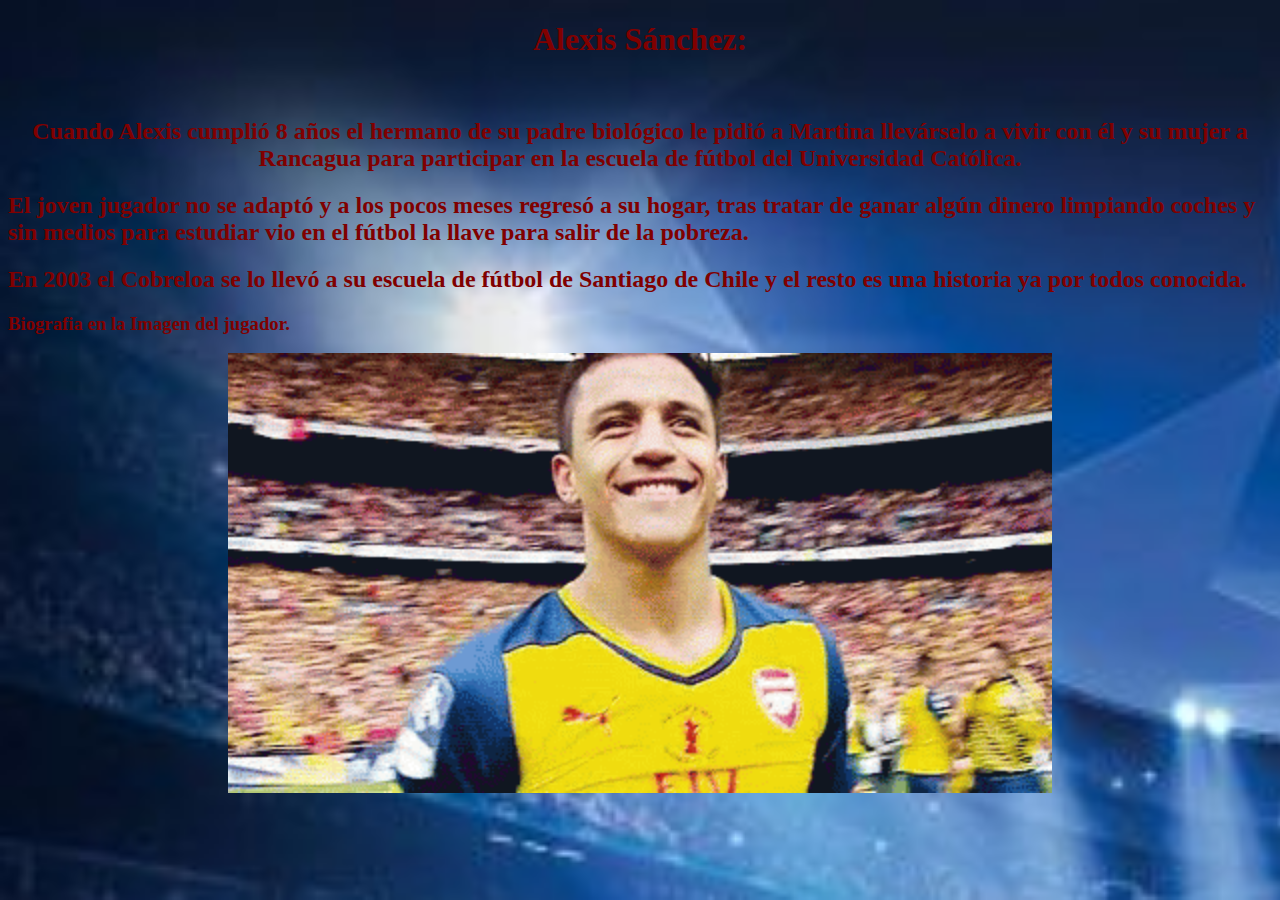
<file: alexis.html>
<!DOCTYPE html>
<html lang="en">
<head>
    <meta charset="UTF-8">
    <meta http-equiv="X-UA-Compatible" content="IE=edge">
    <meta name="viewport" content="width=device-width, initial-scale=1.0">
    <link rel="stylesheet" href="estilo.css">
    <title>Document</title>
</head>
<body>
    <font color="maroon"><center><h1>Alexis Sánchez: </h1></center><br>
        <center><h2>Cuando Alexis cumplió 8 años el hermano de su padre biológico le pidió a Martina llevárselo a vivir con él y su mujer a Rancagua para participar en la escuela de fútbol del Universidad Católica.
        </h2></center>
           <h2> El joven jugador no se adaptó y a los pocos meses regresó a su hogar, tras tratar de ganar algún dinero limpiando coches y sin medios para estudiar vio en el fútbol la llave para salir de la pobreza.
        </h2></center>    
            <h2>En 2003 el Cobreloa se lo llevó a su escuela de fútbol de Santiago de Chile y el resto es una historia ya por todos conocida. </h2></center>
        <h3>Biografia en la Imagen del jugador.</h3>
        </font>
        
        <a href="https://es.wikipedia.org/wiki/Alexis_S%C3%A1nchez">
            <center><img src="alexis.gif" width="824" height="440" >
        </center>
</body>
</html>
</file>
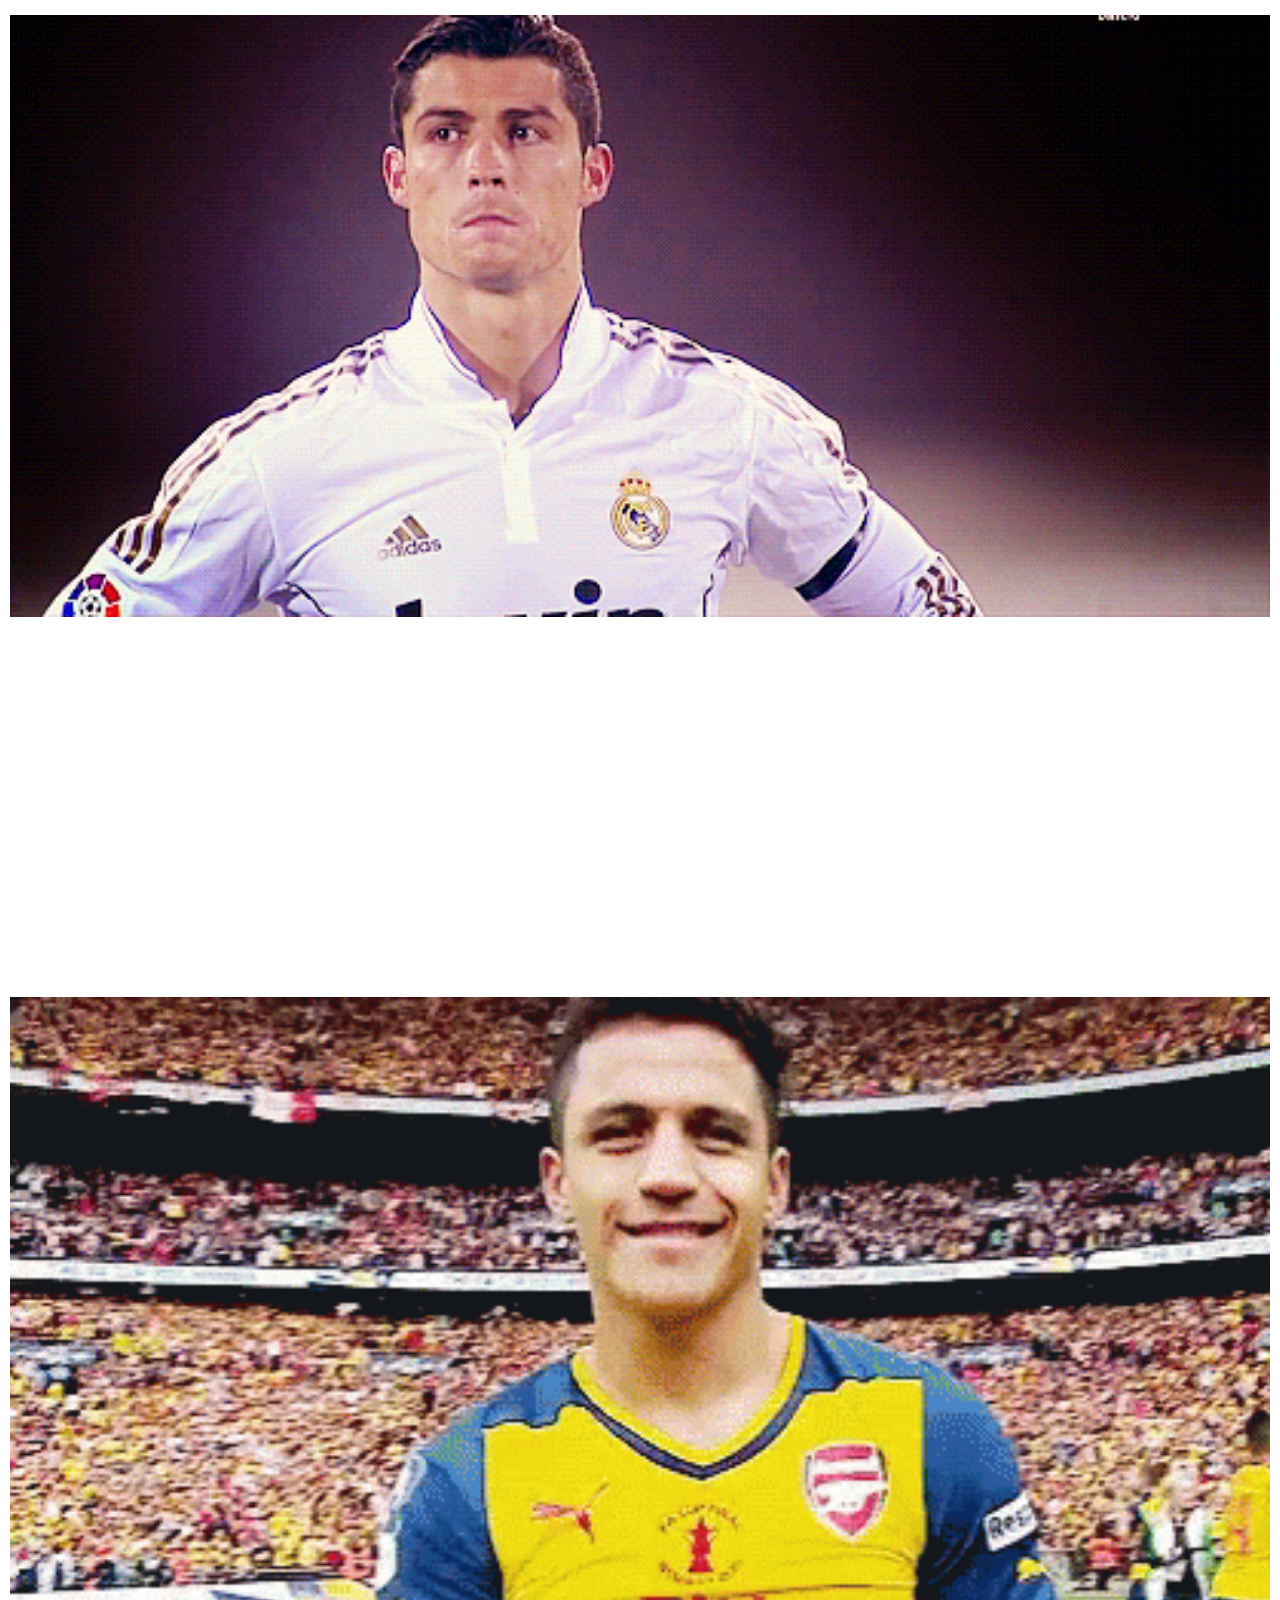
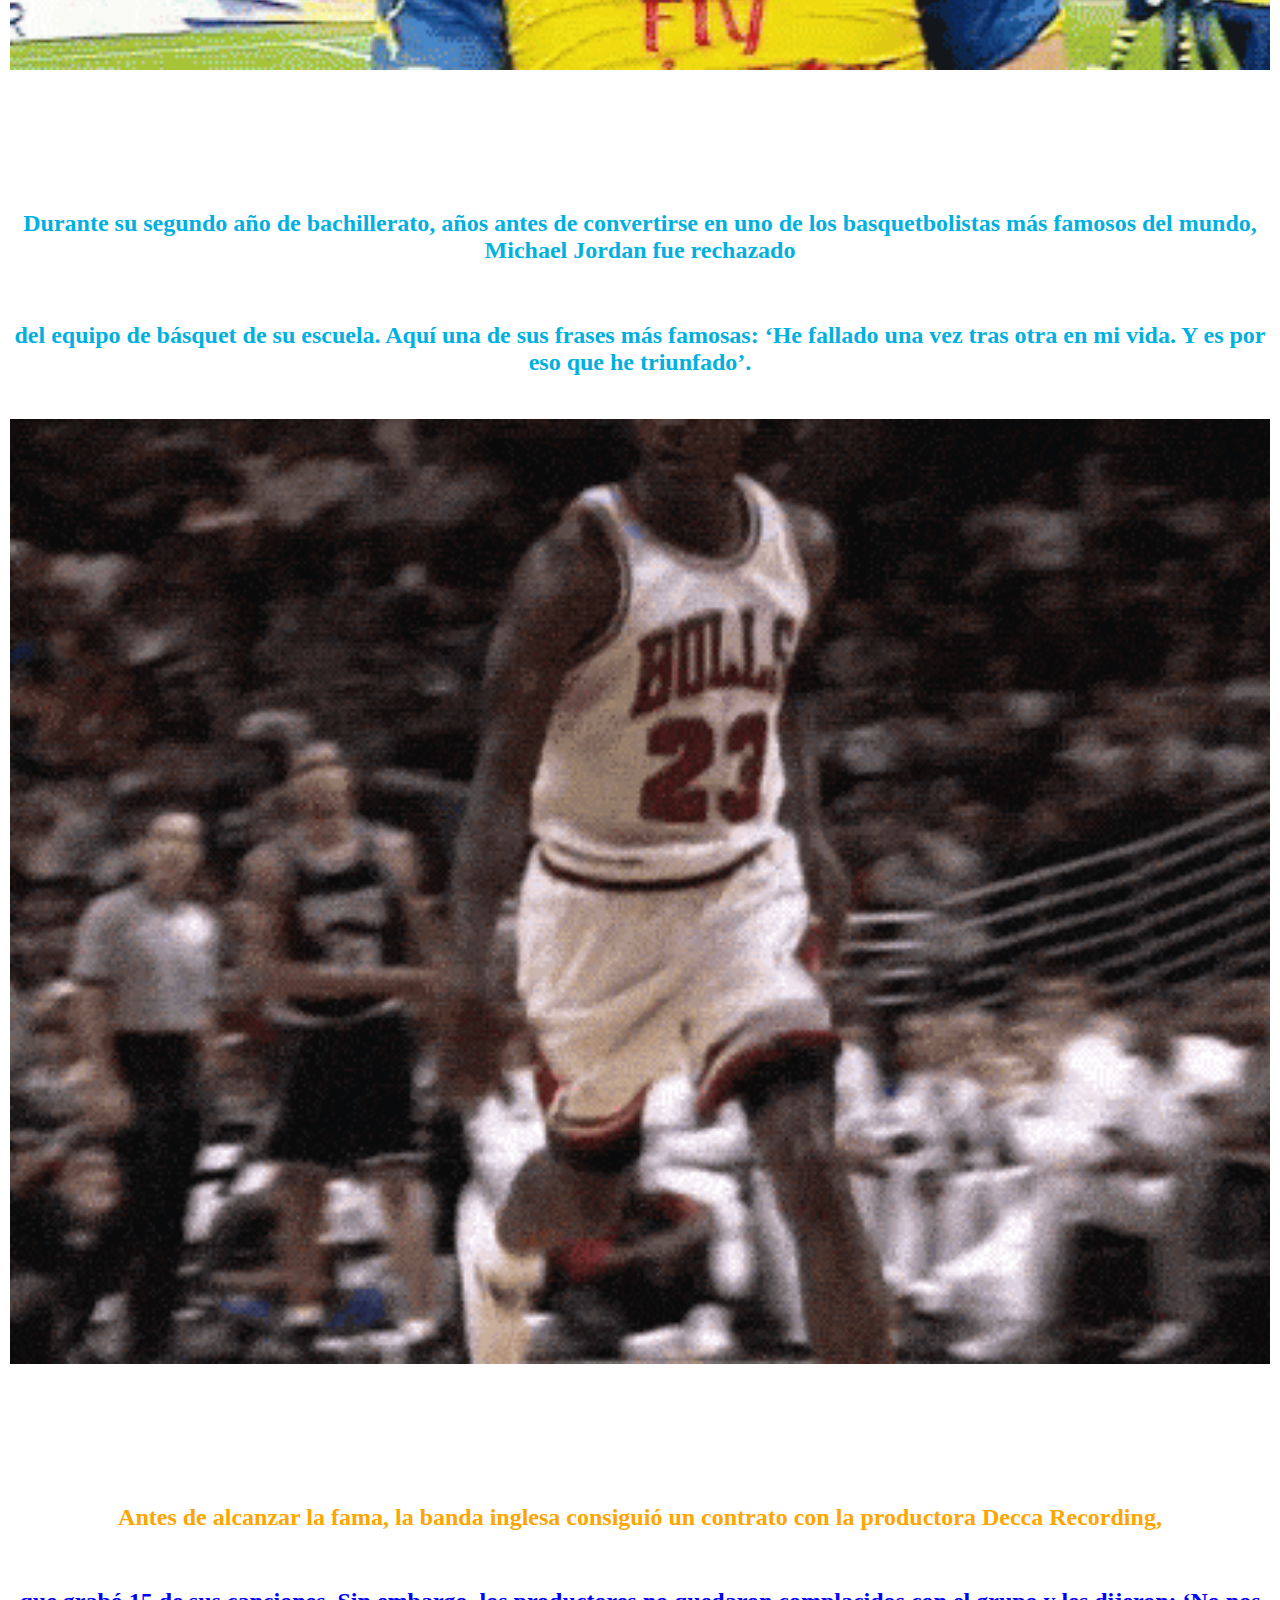
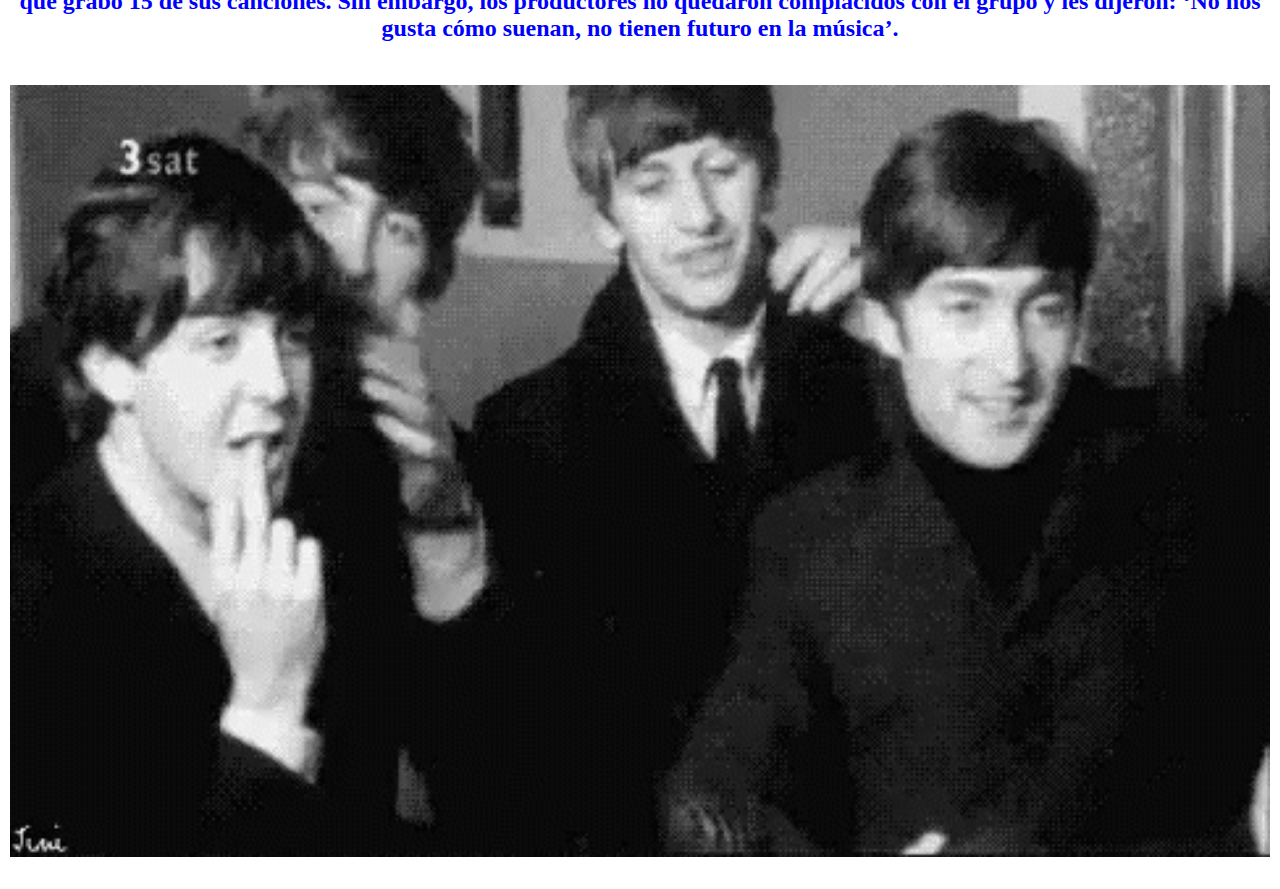
<file: galeria1.html>
<!DOCTYPE html>
<html lang="en">
<head>
    <meta charset="UTF-8">
    <title>menu</title>
    <link rel="stylesheet" href="estilos2.css">
</head>
<body>
    <div class="row">
        <div class="column">
           
        <a href="https://es.wikipedia.org/wiki/Cristiano_Ronaldo">
            <center><img src="ELBICHOOOO.gif" width="850" height="350"></center><br>
        </a>
        <font color="White"><center><h1>Alexis Sánchez: </h1></center><br>
        <center><h2>Cuando Alexis cumplió 8 años el hermano de su padre biológico le pidió a Martina llevárselo a vivir con él y su mujer a Rancagua para participar en la escuela de fútbol del Universidad Católica.
        </h2></center>
           <h2> El joven jugador no se adaptó y a los pocos meses regresó a su hogar, tras tratar de ganar algún dinero limpiando coches y sin medios para estudiar vio en el fútbol la llave para salir de la pobreza.
        </h2></center>    
            <h2>En 2003 el Cobreloa se lo llevó a su escuela de fútbol de Santiago de Chile y el resto es una historia ya por todos conocida. </h2></center>
        <h3>Biografia en la Imagen del jugador.</h3>
        </font>
        
        <a href="https://es.wikipedia.org/wiki/Alexis_S%C3%A1nchez">
            <center><img src="alexis.gif" width="824" height="440" >
        </center>
        </a>
        <br>
        <font color="White"><center><h1>Michael Jordan: </h1></center><br></font>
        <font color="Sky Blue"><center><h2>Durante su segundo año de bachillerato, años antes de convertirse en uno de los basquetbolistas más famosos del mundo, Michael Jordan fue rechazado </h2></center><br></font>
        <font color="Sky Blue"><center><h2>del equipo de básquet de su escuela. Aquí una de sus frases más famosas: ‘He fallado una vez tras otra en mi vida. Y es por eso que he triunfado’.</h2></center><br></font>
        
        <a href="https://es.wikipedia.org/wiki/Michael_Jordan">
            <center><img src="Jordan.gif" width="450" height="350" >
        </center>
        </a>
        <br>
        <font color="White"><center><h1>Los Beatles: </h1></center><br></font>
        <font color="orange"><center><h2>Antes de alcanzar la fama, la banda inglesa consiguió un contrato con la productora Decca Recording,</h2></center><br></font>
        <font color="Blue"><center><h2>que grabó 15 de sus canciones. Sin embargo, los productores no quedaron complacidos con el grupo y les dijeron: ‘No nos gusta cómo suenan, no tienen futuro en la música’.</h2></center><br></font>
        
        <a href="https://www.fnac.es/The-Beatles/ia11316/biografia">
            <center><img src="losBeatles.gif" width="450" height="350" >
        </center>
        <br>
        </div>
    </div>
</body>
</html>
</file>
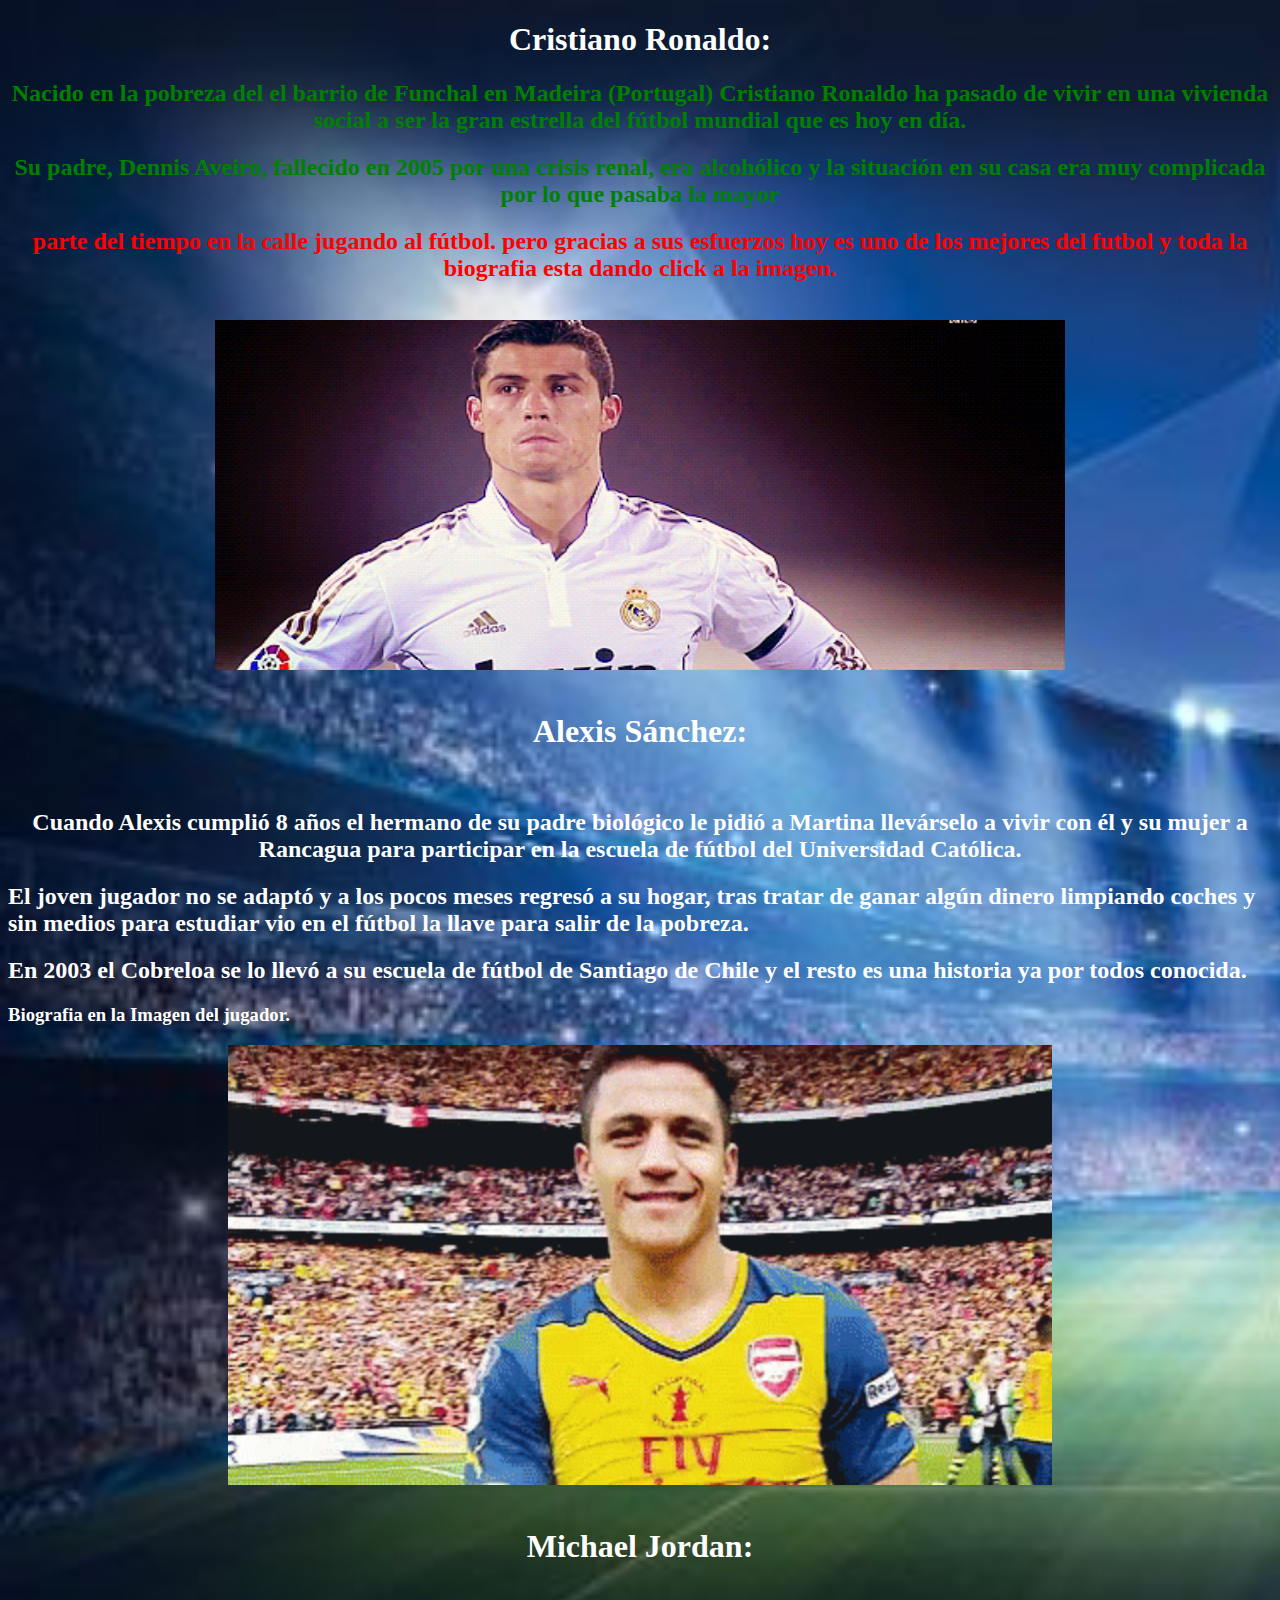
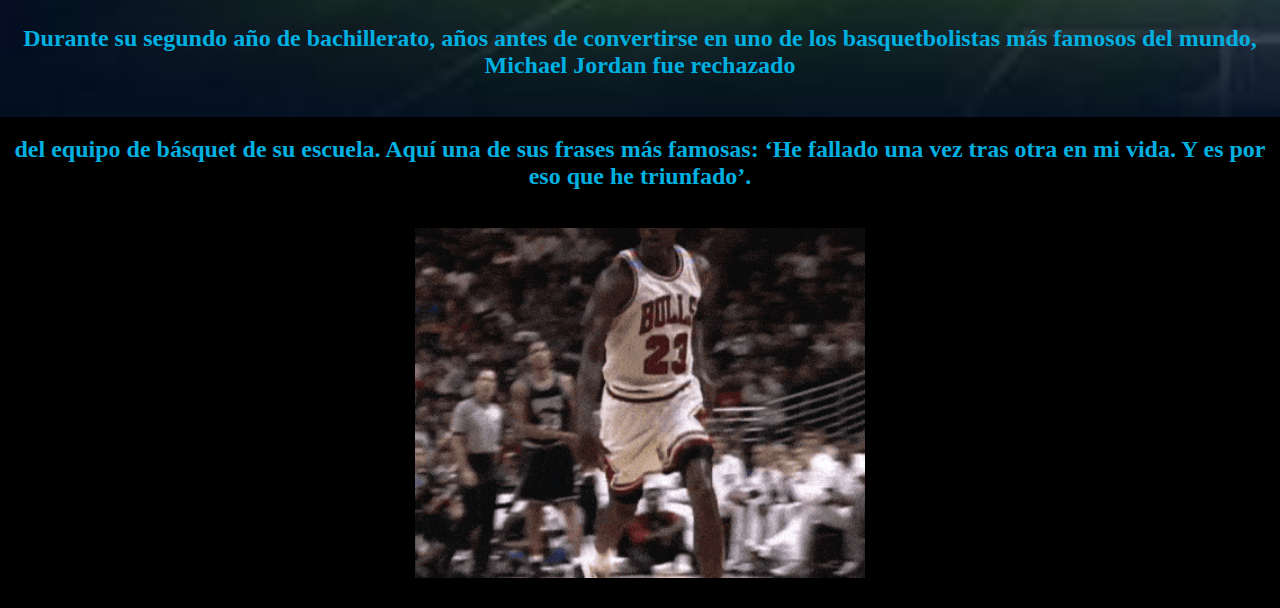
<file: imagenes.html>
<!DOCTYPE html>
<html lang="en">
<head>
    <meta charset="UTF-8">
    <meta http-equiv="X-UA-Compatible" content="IE=edge">
    <meta name="viewport" content="width=device-width, initial-scale=1.0">
    <title>Document</title>
    <link rel="stylesheet" href="estilo.css">
</head>
<body>
    
   <font color="white"><center><h1>Cristiano Ronaldo: </h1></center></font>
    <font color="Green"><center><h2>Nacido en la pobreza del el barrio de Funchal en Madeira (Portugal) Cristiano Ronaldo ha pasado de vivir en una vivienda social a ser la gran estrella del fútbol mundial que es hoy en día. </h2></center></font>
    <font color="Green"><center><h2>Su padre, Dennis Aveiro, fallecido en 2005 por una crisis renal, era alcohólico y la situación en su casa era muy complicada por lo que pasaba la mayor</h2></center></font>
    <font color="Red"><center><h2>parte del tiempo en la calle jugando al fútbol. pero gracias a sus esfuerzos hoy es uno de los mejores del futbol y toda la biografia esta dando click a la imagen.</h2></center><br></font>
<a href="https://es.wikipedia.org/wiki/Cristiano_Ronaldo">
    <center><img src="ELBICHOOOO.gif" width="850" height="350"></center><br>
</a>
<font color="White"><center><h1>Alexis Sánchez: </h1></center><br>
<center><h2>Cuando Alexis cumplió 8 años el hermano de su padre biológico le pidió a Martina llevárselo a vivir con él y su mujer a Rancagua para participar en la escuela de fútbol del Universidad Católica.
</h2></center>
   <h2> El joven jugador no se adaptó y a los pocos meses regresó a su hogar, tras tratar de ganar algún dinero limpiando coches y sin medios para estudiar vio en el fútbol la llave para salir de la pobreza.
</h2></center>    
    <h2>En 2003 el Cobreloa se lo llevó a su escuela de fútbol de Santiago de Chile y el resto es una historia ya por todos conocida. </h2></center>
<h3>Biografia en la Imagen del jugador.</h3>
</font>

<a href="https://es.wikipedia.org/wiki/Alexis_S%C3%A1nchez">
    <center><img src="alexis.gif" width="824" height="440" >
</center>
</a>
<br>
<font color="White"><center><h1>Michael Jordan: </h1></center><br></font>
<font color="Sky Blue"><center><h2>Durante su segundo año de bachillerato, años antes de convertirse en uno de los basquetbolistas más famosos del mundo, Michael Jordan fue rechazado </h2></center><br></font>
<font color="Sky Blue"><center><h2>del equipo de básquet de su escuela. Aquí una de sus frases más famosas: ‘He fallado una vez tras otra en mi vida. Y es por eso que he triunfado’.</h2></center><br></font>

<a href="https://es.wikipedia.org/wiki/Michael_Jordan">
    <center><img src="Jordan.gif" width="450" height="350" >
</center>
</a>
<br>
 
</body>
</html>
</file>
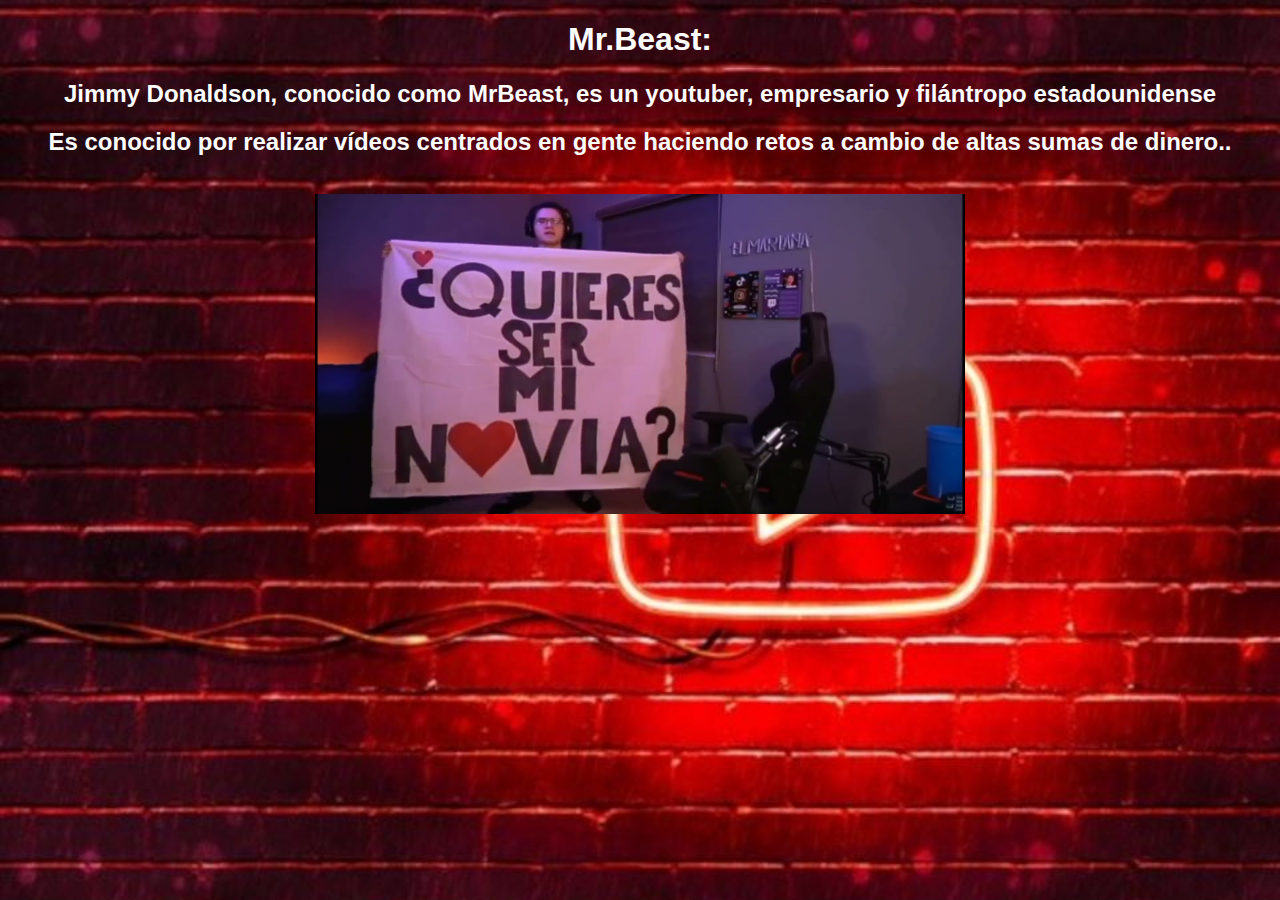
<file: Mariana.html>
<!DOCTYPE html>
<html lang="en">
<head>
    <meta charset="UTF-8">
    <meta http-equiv="X-UA-Compatible" content="IE=edge">
    <meta name="viewport" content="width=device-width, initial-scale=1.0">
    <link rel="stylesheet" href="youtube.css">
    <title>Document</title>
</head>
<body>
    <font color="white"><center><h1>Mr.Beast: </h1></center></font>
    <font color="white"><center><h2>Jimmy Donaldson, conocido como MrBeast, es un youtuber, empresario y filántropo estadounidense  </h2></center></font>
    <font color="white"><center><h2>Es conocido por realizar vídeos centrados en gente haciendo retos a cambio de altas sumas de dinero..</h2></center><br></font>
<a href="https://es.wikipedia.org/wiki/MrBeast#:~:text=Naci%C3%B3%20el%207%20de%20mayo,propietario%20del%20canal%20MrBro.%E2%80%8B">
    <center><img src="nv.jpg" width="650" height="320"></center><br>

    <audio autoplay="1" src="novia.mp3" ></audio>
</body>
</html>
</file>
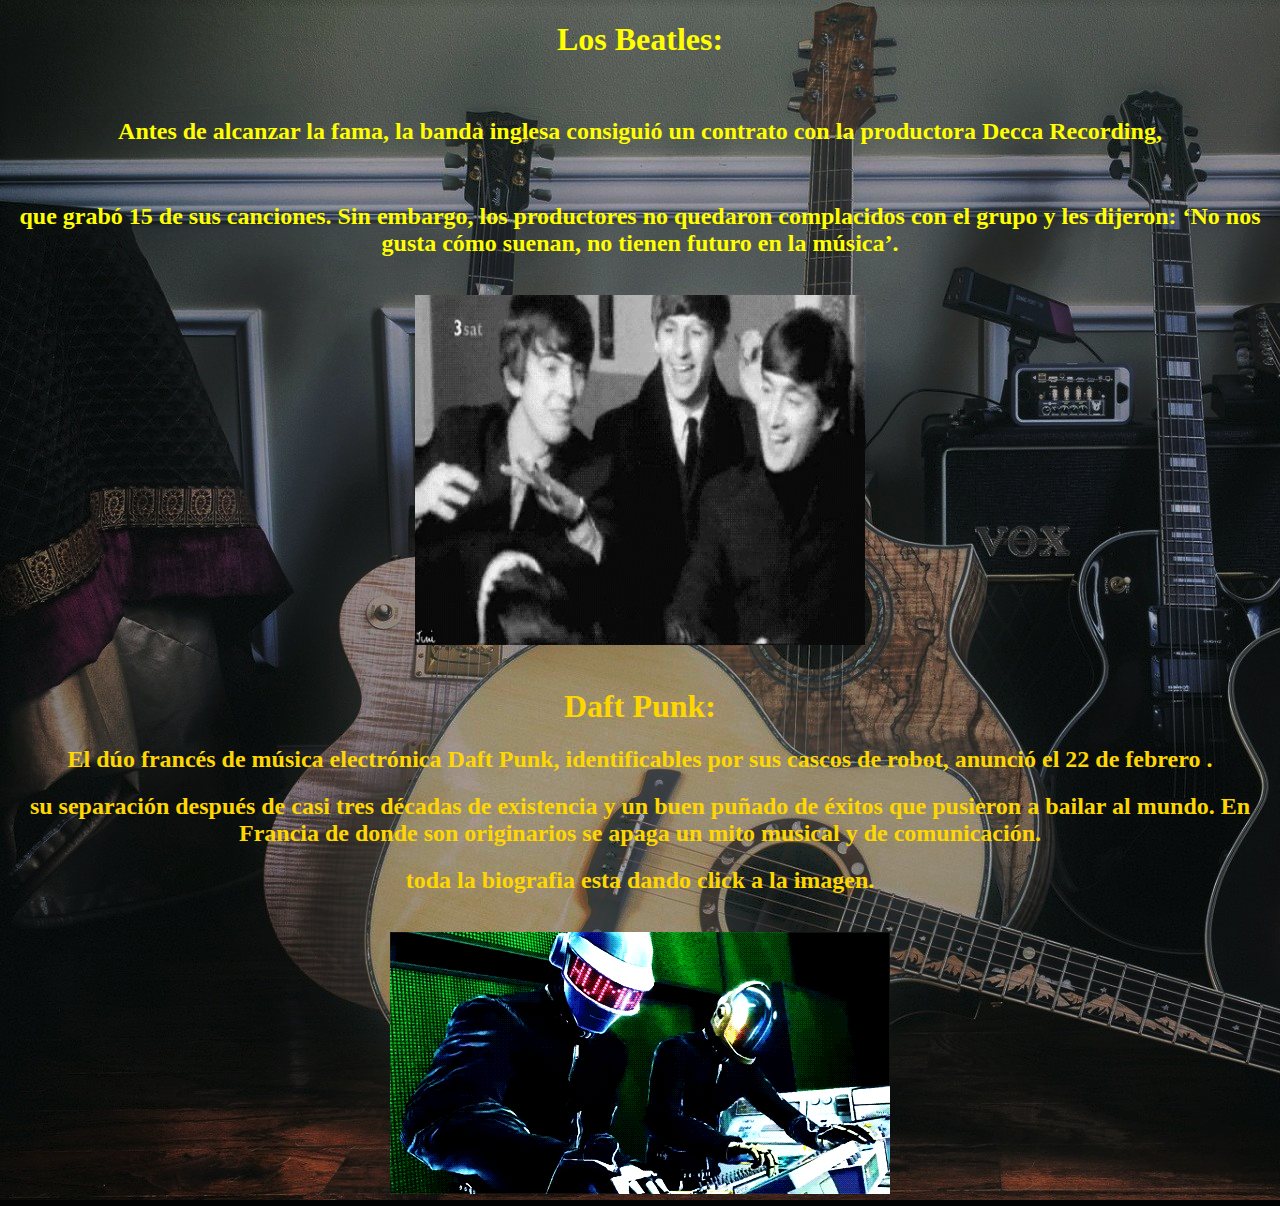
<file: musicos.html>
<!DOCTYPE html>
<html lang="en">
<head>
    <meta charset="UTF-8">
    <meta http-equiv="X-UA-Compatible" content="IE=edge">
    <meta name="viewport" content="width=device-width, initial-scale=1.0">
    <title>Document</title>
    <link rel="stylesheet" href="musica.css">
</head>
<body>
    
    
<font color="Yellow"><center><h1>Los Beatles: </h1></center><br></font>
<font color="Yellow"><center><h2>Antes de alcanzar la fama, la banda inglesa consiguió un contrato con la productora Decca Recording,</h2></center><br></font>
<font color="Yellow"><center><h2>que grabó 15 de sus canciones. Sin embargo, los productores no quedaron complacidos con el grupo y les dijeron: ‘No nos gusta cómo suenan, no tienen futuro en la música’.</h2></center><br></font>

<a href="https://www.fnac.es/The-Beatles/ia11316/biografia">
    <center><img src="losBeatles.gif" width="450" height="350" >
</center></a>
<br> 
<font color="Gold"><center><h1>Daft Punk: </h1></center></font>
<font color="Gold"><center><h2>El dúo francés de música electrónica Daft Punk, identificables por sus cascos de robot, anunció el 22 de febrero . </h2></center></font>
<font color="Gold"><center><h2>su separación después de casi tres décadas de existencia y un buen puñado de éxitos que pusieron a bailar al mundo. En Francia de donde son originarios se apaga un mito musical y de comunicación. </h2></center></font>
<font color="Gold"><center><h2>toda la biografia esta dando click a la imagen.</h2></center><br></font>

<a href=""></a>
<center><img src="daft.gif" alt=""></center>
</body>
</html>
</file>
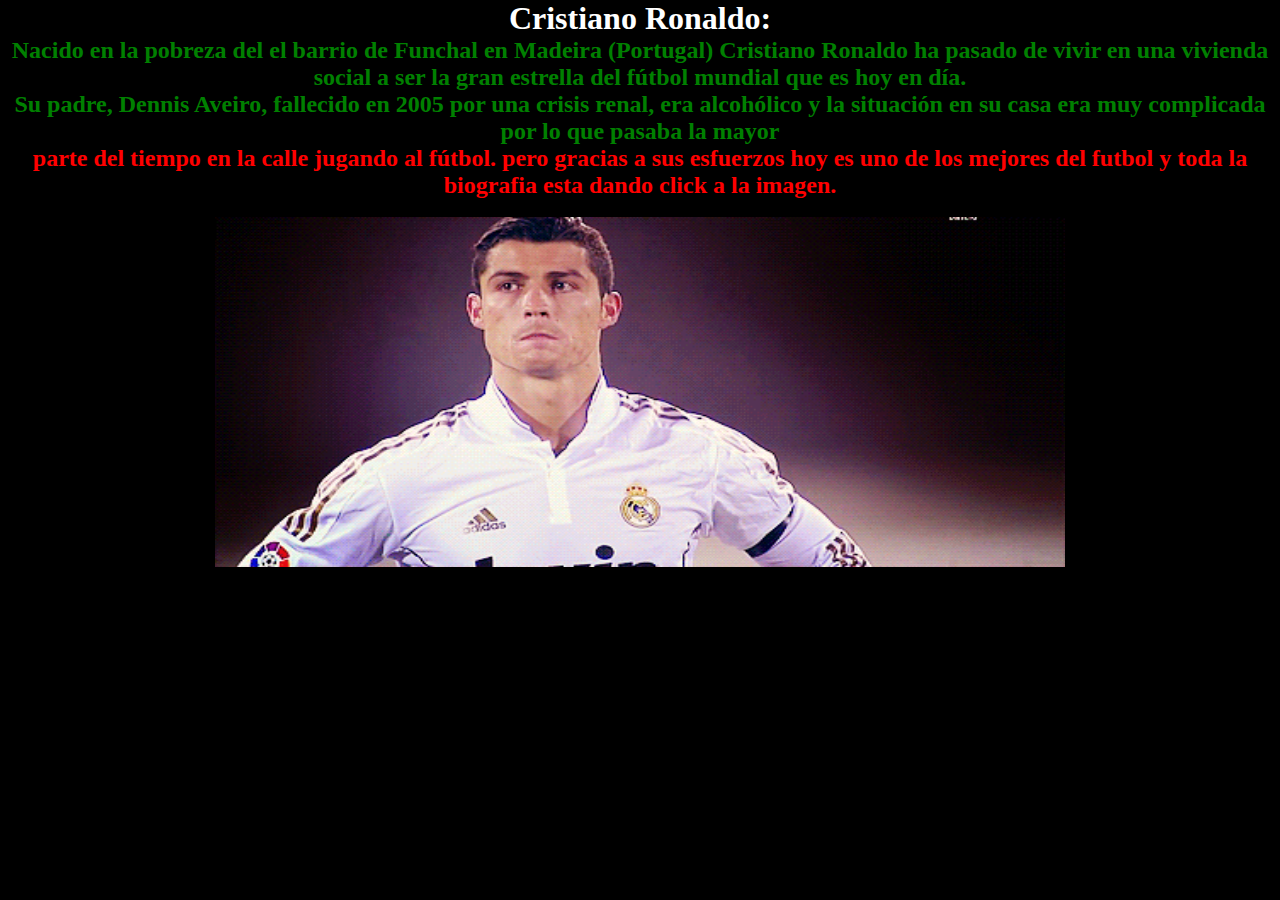
<file: orlando.html>
<!DOCTYPE html>
<html lang="en">
<head>
    <meta charset="UTF-8">
    <meta http-equiv="X-UA-Compatible" content="IE=edge">
    <meta name="viewport" content="width=device-width, initial-scale=1.0">
    <link rel="stylesheet" href="estilos.css">
    <title>Cristiano Ronaldo.</title>
</head>
<body>
    <font color="white"><center><h1>Cristiano Ronaldo: </h1></center></font>
    <font color="Green"><center><h2>Nacido en la pobreza del el barrio de Funchal en Madeira (Portugal) Cristiano Ronaldo ha pasado de vivir en una vivienda social a ser la gran estrella del fútbol mundial que es hoy en día. </h2></center></font>
    <font color="Green"><center><h2>Su padre, Dennis Aveiro, fallecido en 2005 por una crisis renal, era alcohólico y la situación en su casa era muy complicada por lo que pasaba la mayor</h2></center></font>
    <font color="Red"><center><h2>parte del tiempo en la calle jugando al fútbol. pero gracias a sus esfuerzos hoy es uno de los mejores del futbol y toda la biografia esta dando click a la imagen.</h2></center><br></font>
<a href="https://es.wikipedia.org/wiki/Cristiano_Ronaldo">
    <center><img src="ELBICHOOOO.gif" width="850" height="350"></center><br>
</a>
</body>
</html>
</file>
<file: estilo.css>
body{
    background: #000 url(deportes.png);
    background-repeat: no-repeat;
    background-size:3050px;
}
</file>
<file: estilos2.css>
*{
    box-sizing: border-box;
}
body{
    margin: 0;
    padding: 0;
}
img{
    width: 100%;
    height: auto;
}
.row{
    display: flex;
    padding: 5px;
    flex-wrap: wrap;
}
.column{
    flex: 25%;
    padding: 5px;
}
.column img{
    margin-top: 5px;
}
@media (max-width: 800px){
    .column{
        flex: 50%;
    }
}
@media (max-width: 600px){
    .column{
        flex: 100%;
    }
}
</file>
<file: youtube.css>
body{
    background: #000 url(you.jpg);
    background-repeat: no-repeat;
    background-size:1600px;
    font-family: sans-serif;
}
</file>
<file: musica.css>
body{
    background: #000 url(emprendedor\ -\ copia.png);
    background-repeat: no-repeat;

}
</file>
<file: estilos.css>
*{
    margin: 0;
    padding: 0;
    -webkit-box-sizing: border-box;
    -moz-box-sizing: border-box;
    box-sizing: border-box;
}
body{
    background-color: #000;
}
.navegacion{
    width: 1000px;
    margin: 30px auto;
    background: #fff;
}
.navegacion ul{
    list-style: none;
}
.menu > li{
    position: relative;
    display: inline-block;
}
.menu > li > a{
    display: block;
    padding: 15px 20px;
    color: #353535;
    font-family: "open sans";
    text-decoration: none;
}
.menu li a:hover{
    color: black;
    transition: all 0.3s;
}
.submenu1{
    position: absolute;
    background: red;
    visibility: hidden;
    opacity: 0;
    transition: opacity 2.5s;
}
.submenu1 li a{
    display: block;
    padding: 15px;
    color: #ffff;
    font-family: "open sans";
    text-decoration: none;
}
.menu li:hover .submenu1{
    visibility: visible;
    opacity: 1;
}
</file>
